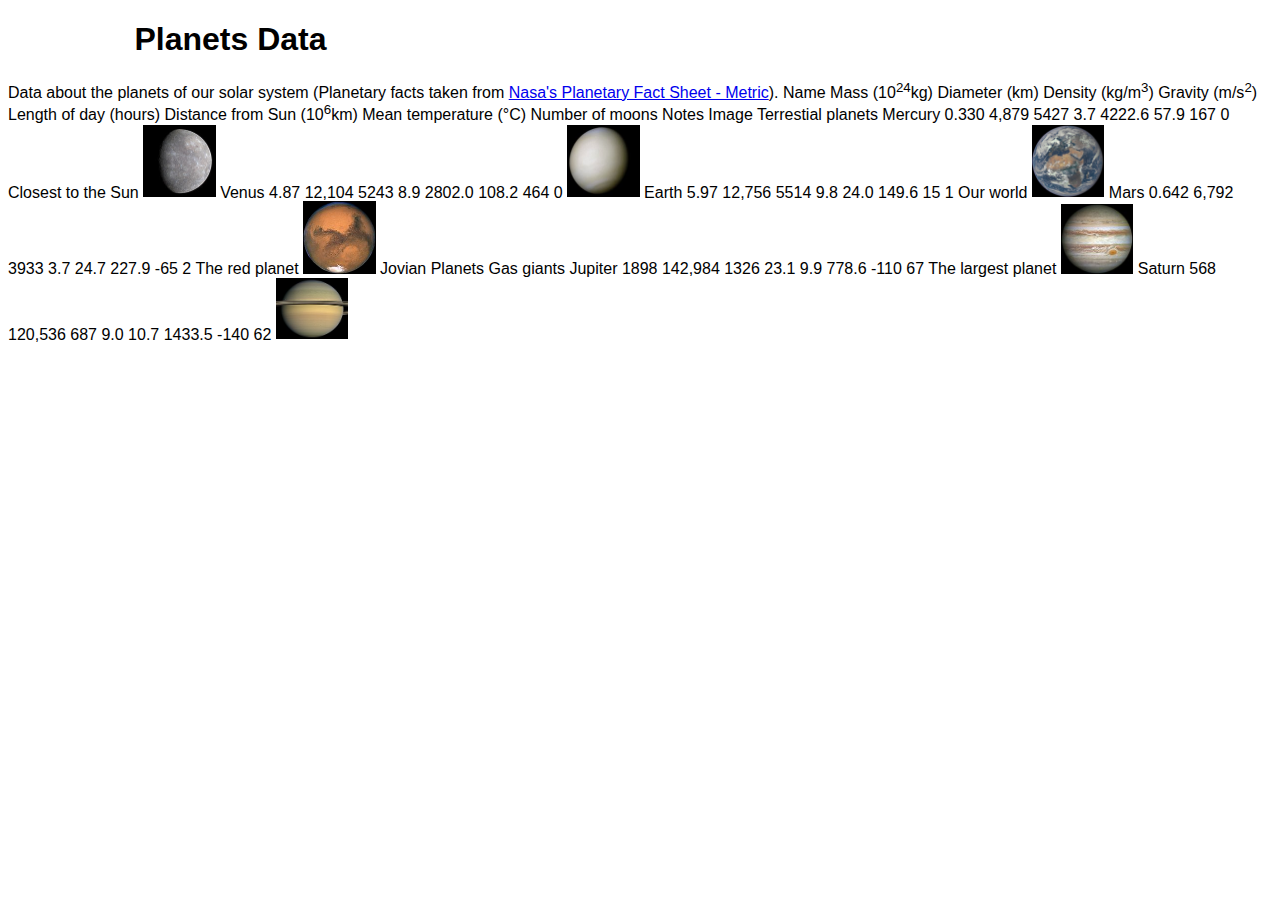
<file: index.html>
<!DOCTYPE html>
<html lang="en">
    <head>
        <meta charset="utf-8">
        <meta name="viewport" content="width=device-width, initial-scale=1.0">
        <meta name="author" content="John Durham">
        <link href="css/style.css" rel="stylesheet" type="text/css">
    </head>
    <body>

        <!-- done Wrap the top-level heading in a header element -->
         <header>
               
            <h1>Planets Data</h1>
        
        </header>
         </main>
        </table>
             <!-- Add a main element to contain the table -->
               
                    <!-- Add the table element. This will contain your table caption, coloumn group, table head, table body, and the data. -->
                        
                        <!-- The caption element should be the first child of the table element, and wrap the following text and link.-->
                
                        <caption>Data about the planets of our solar system (Planetary facts taken from <a href="http://nssdc.gsfc.nasa.gov/planetary/factsheet/">Nasa's Planetary Fact Sheet - Metric</a>).</caption>
                
                        <!-- The second child of the table element should be the colgroup element, which also contains several col elements, and helps define the purpose of the table colums. -->
                        <colgroup>
                            <col>
                            <col>
                            <col>
                            <col>
                            <col>
                            <col>
                            <col>
                            <col>
                            <col>
                            <col>
                            <col>
                            <col>
                            
                            </colgroup>
                        <!-- The table head element should be the third child of the table element; it will wrap the code and content to define a row of column headers. -->    
                        <thead>
                            <tr>
                               <td></td>
                               <th>Name</th>
                               <th>Mass (10<sup>24</sup>kg)</th>
                               <th>Diameter (km)</th>
                               <th>Density (kg/m<sup>3</sup>)</th>
                               <th>Gravity (m/s<sup>2</sup>)</th>
                               <th>Length of day (hours)</th>
                               <th>Distance from Sun (10<sup>6</sup>km)</th>
                               <th>Mean temperature (°C)</th>
                               <th> Number of moons</th>
                               <th> Notes</th>
                               <th>Image</th>
                            </tr>
                        </thead>
                        <!-- The fourth child of the table element should be the table body element, which will contain the code and content to display rows of data. -->
                            <body>
                                <tr>
                                  <th>Terrestial planets</th>
                                  <th>Mercury </th>
                                  <td>0.330</td>
                                  <td>4,879</td>
                                  <td>5427</td>
                                  <td>3.7</td>
                                  <td>4222.6</td>
                                  <td>57.9</td>
                                  <td>167</td>
                                  <td>0</td>
                                  <td>Closest to the Sun</td>
                                  <td><img src="images/mercury.jpg"
                                alt="Photogrophy of Mercury"></td>
                                </tr>
                                <tr>
                                  <th>Venus</th>
                                  <td>4.87</td>
                                  <td>12,104</td>
                                  <td>5243</td>
                                  <td>8.9</td>
                                  <td>2802.0</td>
                                  <td>108.2</td>
                                  <td>464</td>
                                  <td>0</td>
                                  <td><img src="images/venus.jpg" alt="Picture of venus"></td>
                                  <td></td>
                                </tr>
                                <tr>
                                    <th></th>
                                    <th>Earth</th>
                                  <td>5.97</td>
                                  <td>12,756</td>
                                  <td>5514</td>
                                  <td>9.8</td>
                                  <td>24.0</td>
                                  <td>149.6</td>
                                  <td>15</td>
                                  <td>1</td>
                                  <td>Our world</td>
                                  <td><img src="images/earth.png" alt="Picture of Earth"></td>
                                </tr>
                                <tr>
                                <th>Mars</th>
                                <th></th>
                                  <td>0.642</td>
                                  <td>6,792</td>
                                  <td>3933</td>
                                  <td>3.7</td>
                                  <td>24.7</td>
                                  <td>227.9</td>
                                  <td>-65</td>
                                  <td>2</td>
                                  <td>The red planet</td>
                                  <td><img src="images/mars.jpg"
                                alt="Picture of mars"></td>
                                </tr> Jovian Planets
                                <tr>
                                <th>Gas giants</th>
                                <th>Jupiter</th>
                                </tr>
                                <td>1898</td>
                                <td>142,984</td>
                                <td>1326</td>
                                <td>23.1</td>
                                <td>9.9</td>
                                <td>778.6</td>
                                <td>-110</td>
                                <td>67</td>
                                <td>The largest planet</td>
                                <td><img src="images/jupiter.jpg" alt="Picture of Jupiter"></td>
                                <td>Saturn</td>
                                <tr>568</tr>
                                <tr>120,536</tr>
                                <tr>687</tr>
                                <tr>9.0</tr>
                                <tr>10.7</tr>
                                <tr>1433.5</tr>
                                <tr>-140</tr>
                                <tr>62</tr>
                                <td><img src="images/saturn.jpg" alt="Picture of Saturn"></td>
                            </body>
                        <!-- Please note that you do NOT need to add a table footer for this assignment. -->
                </table>
            </main>
        
    </body>
</html>
</file>
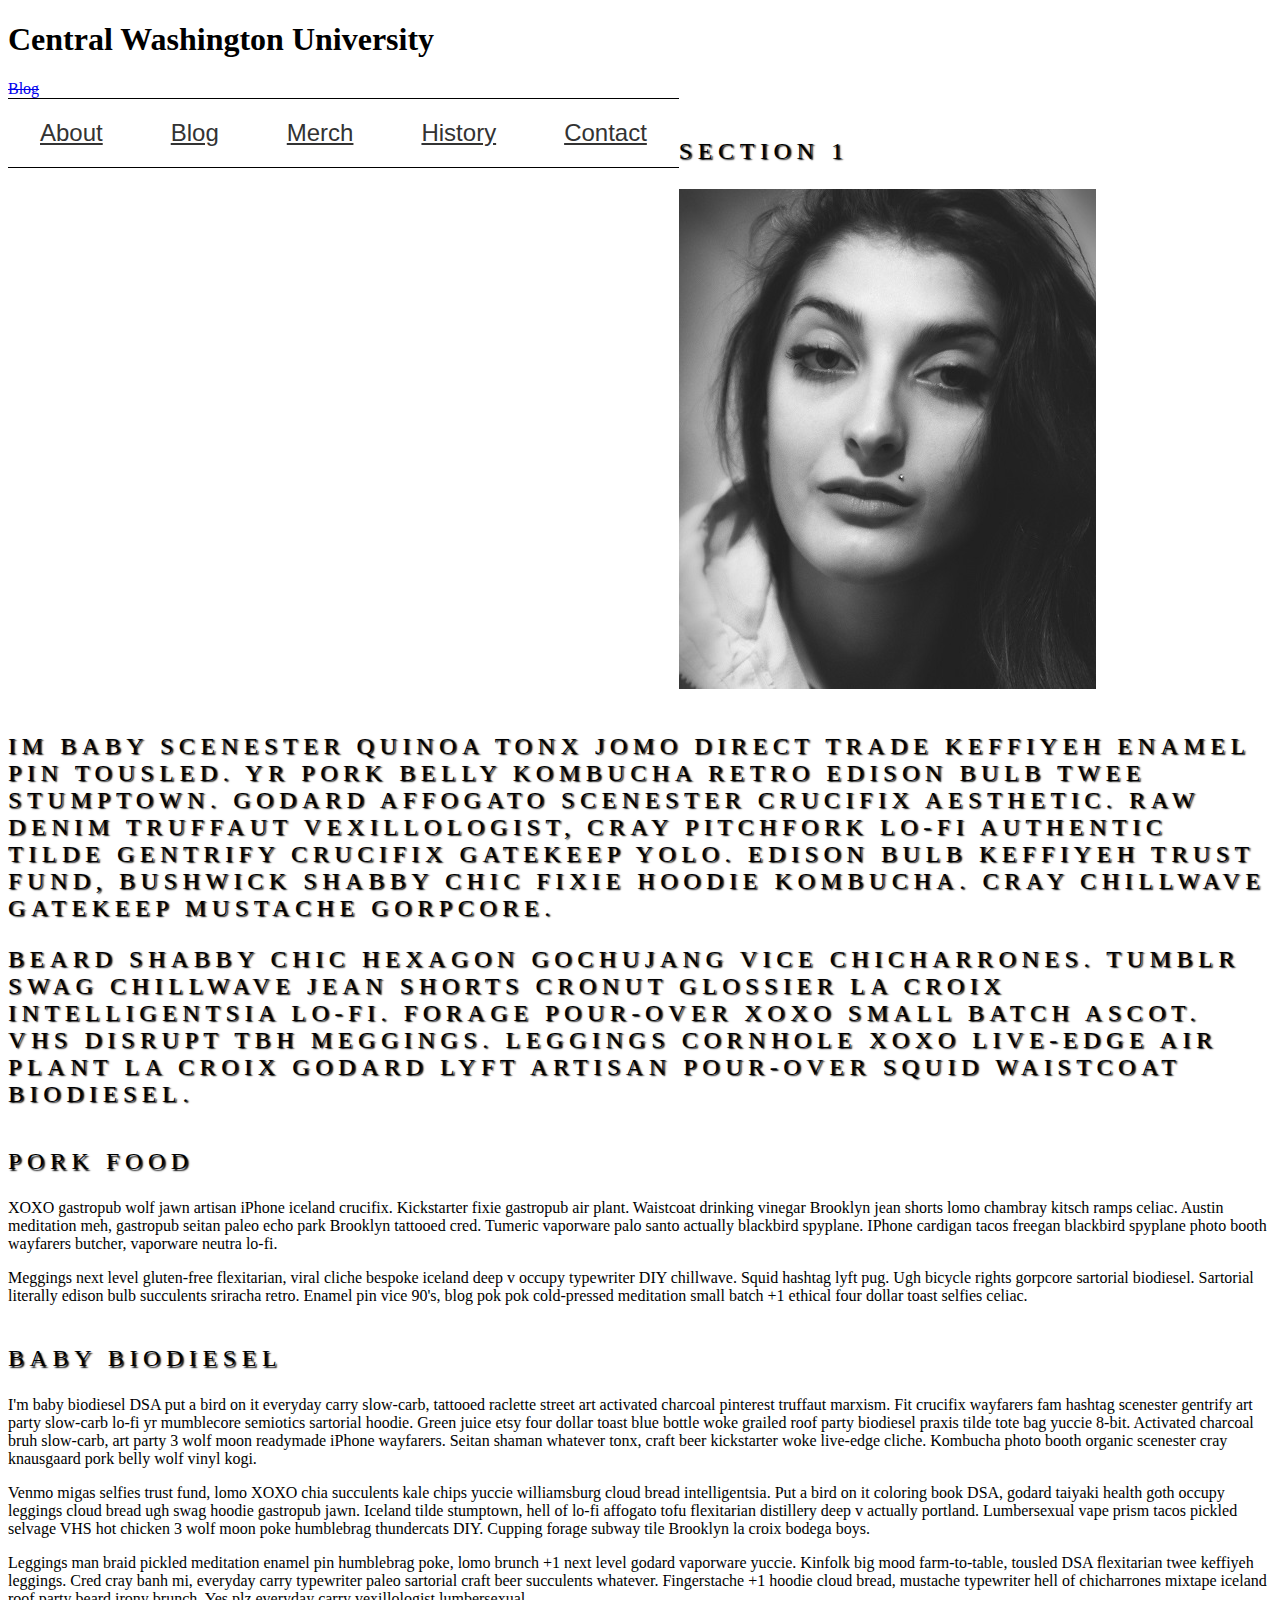
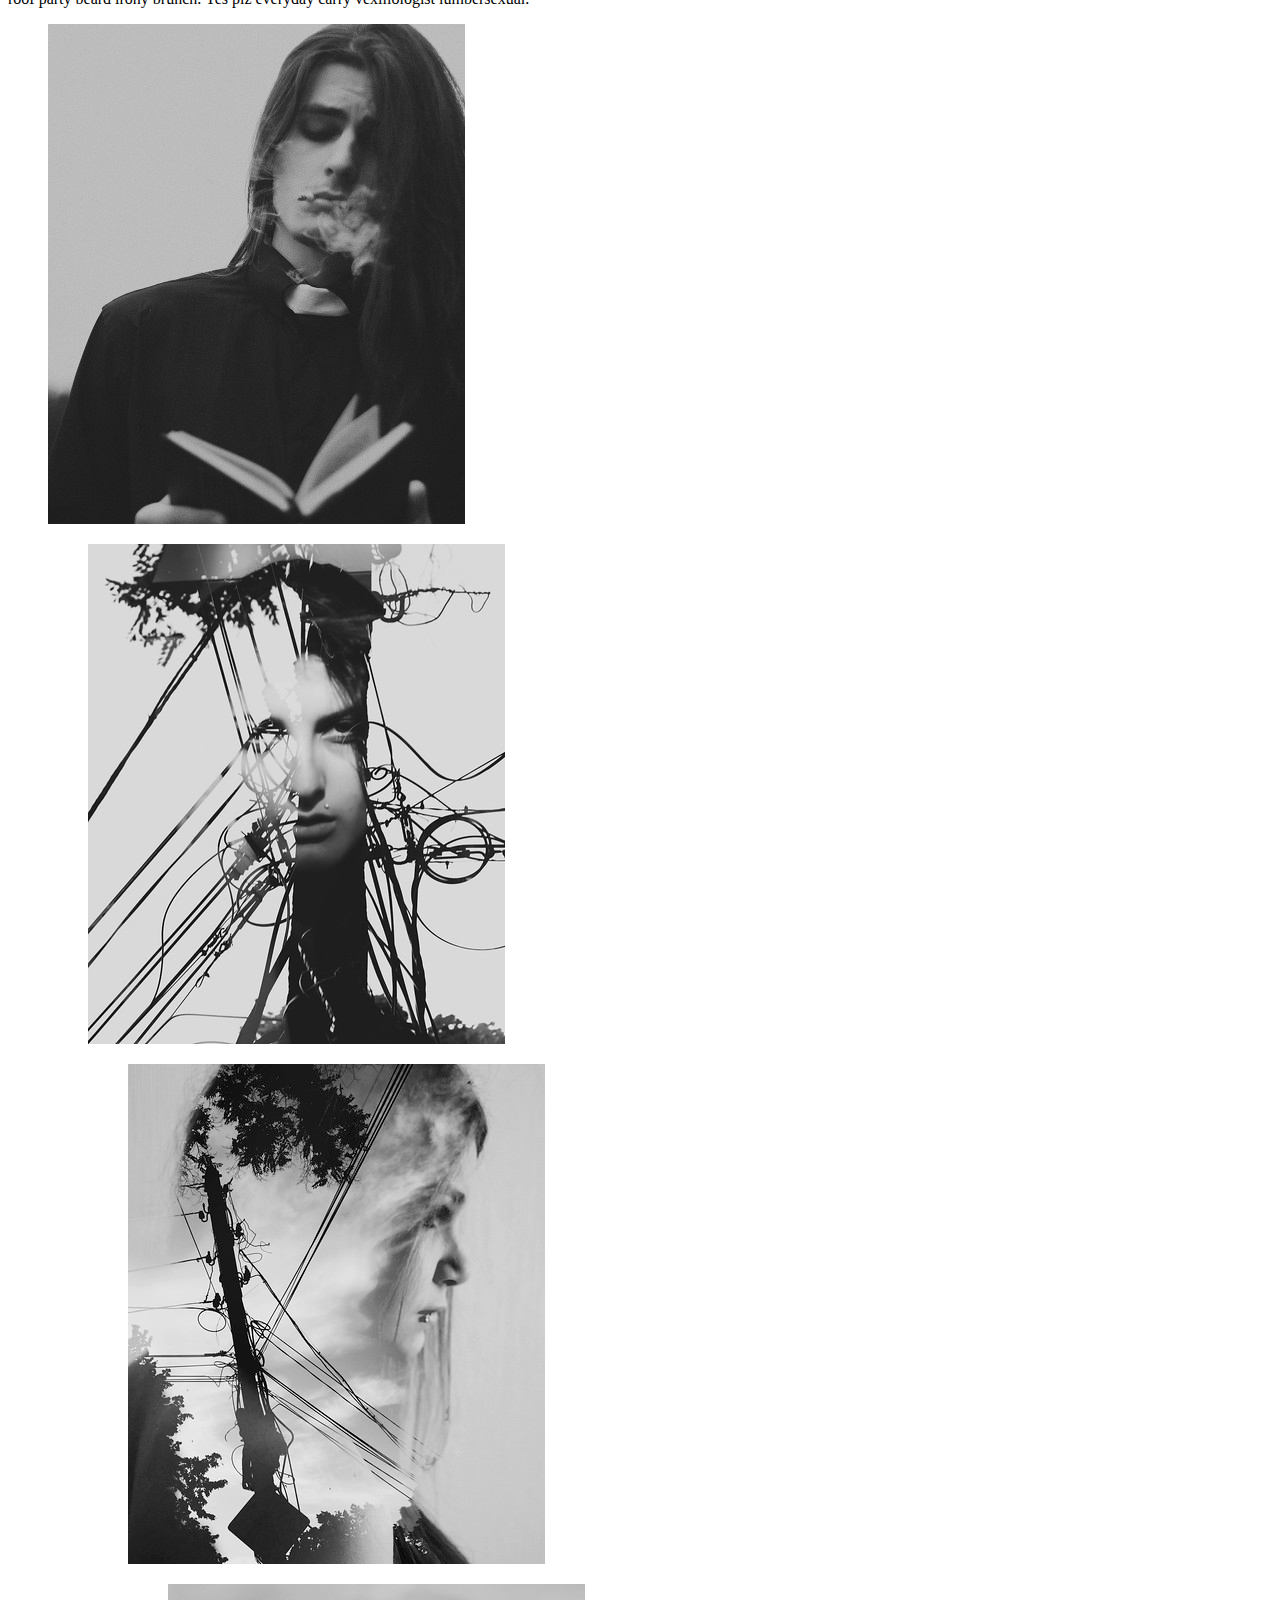
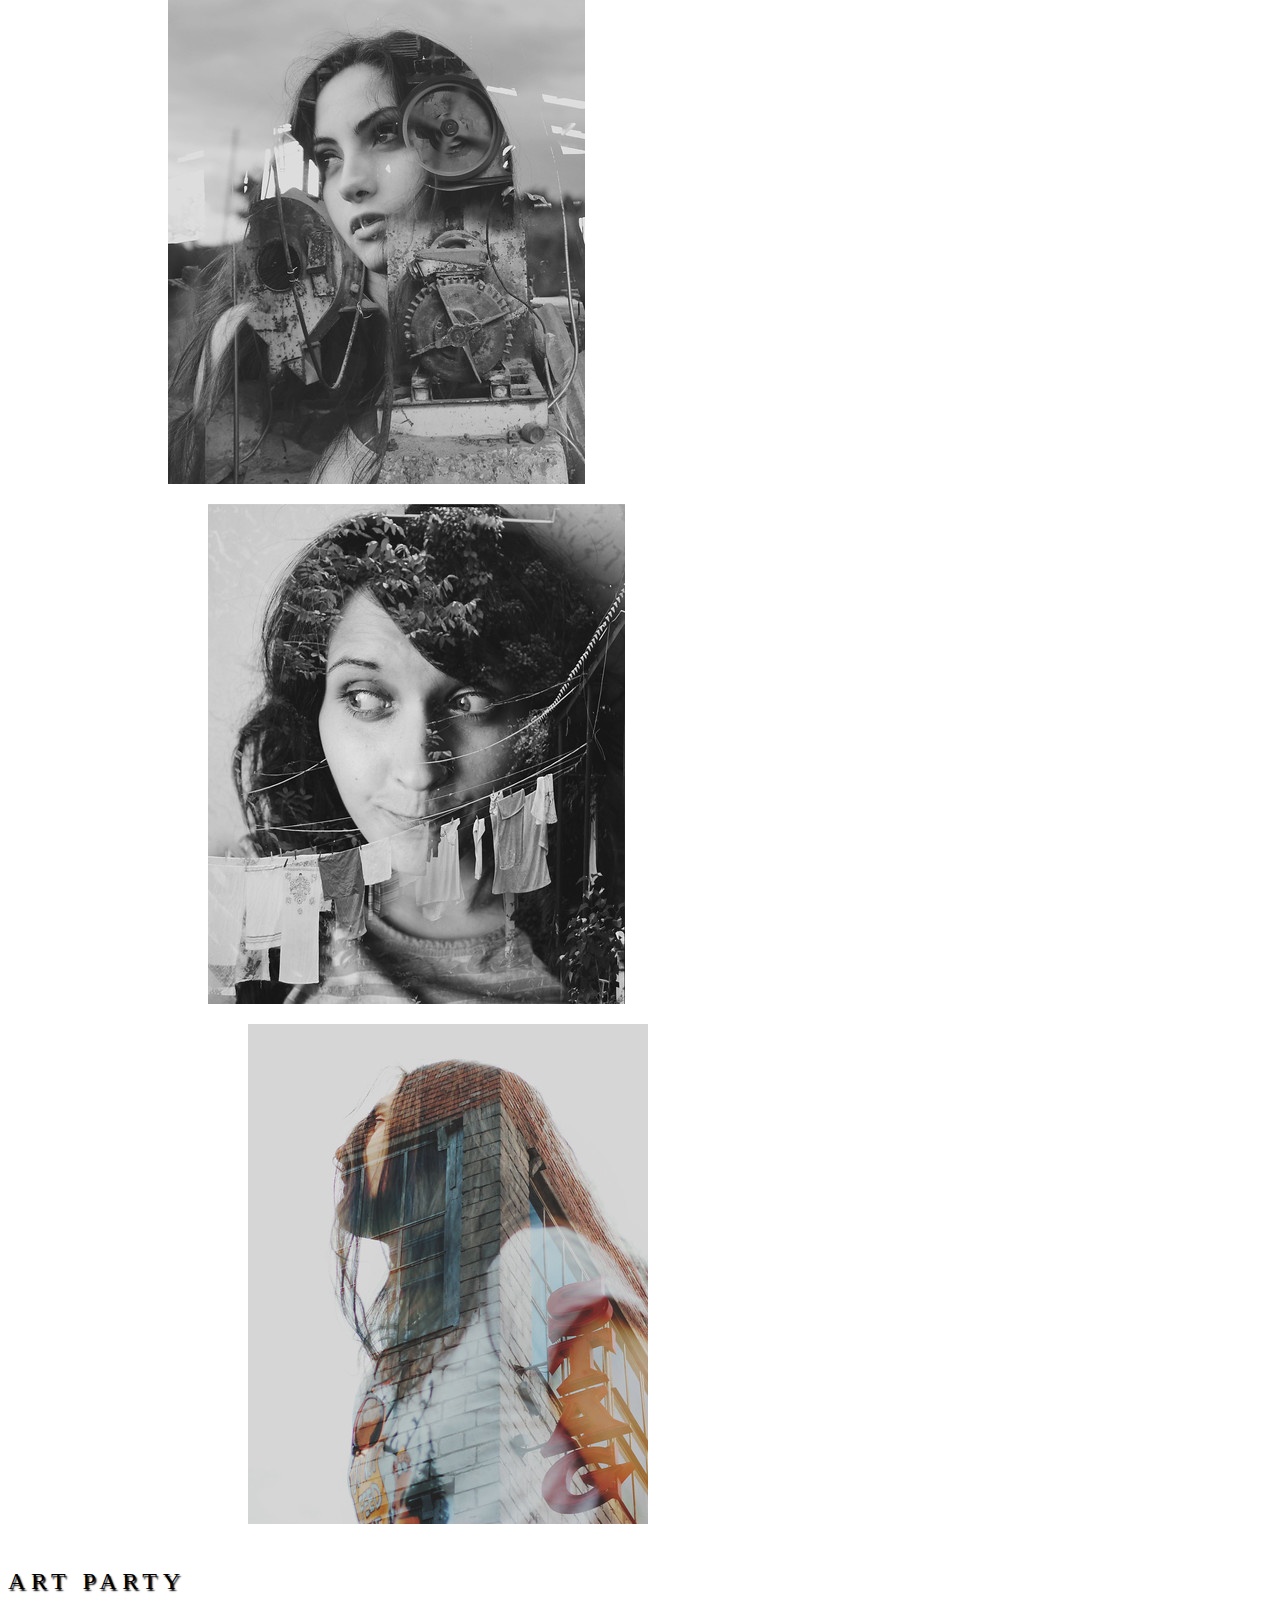
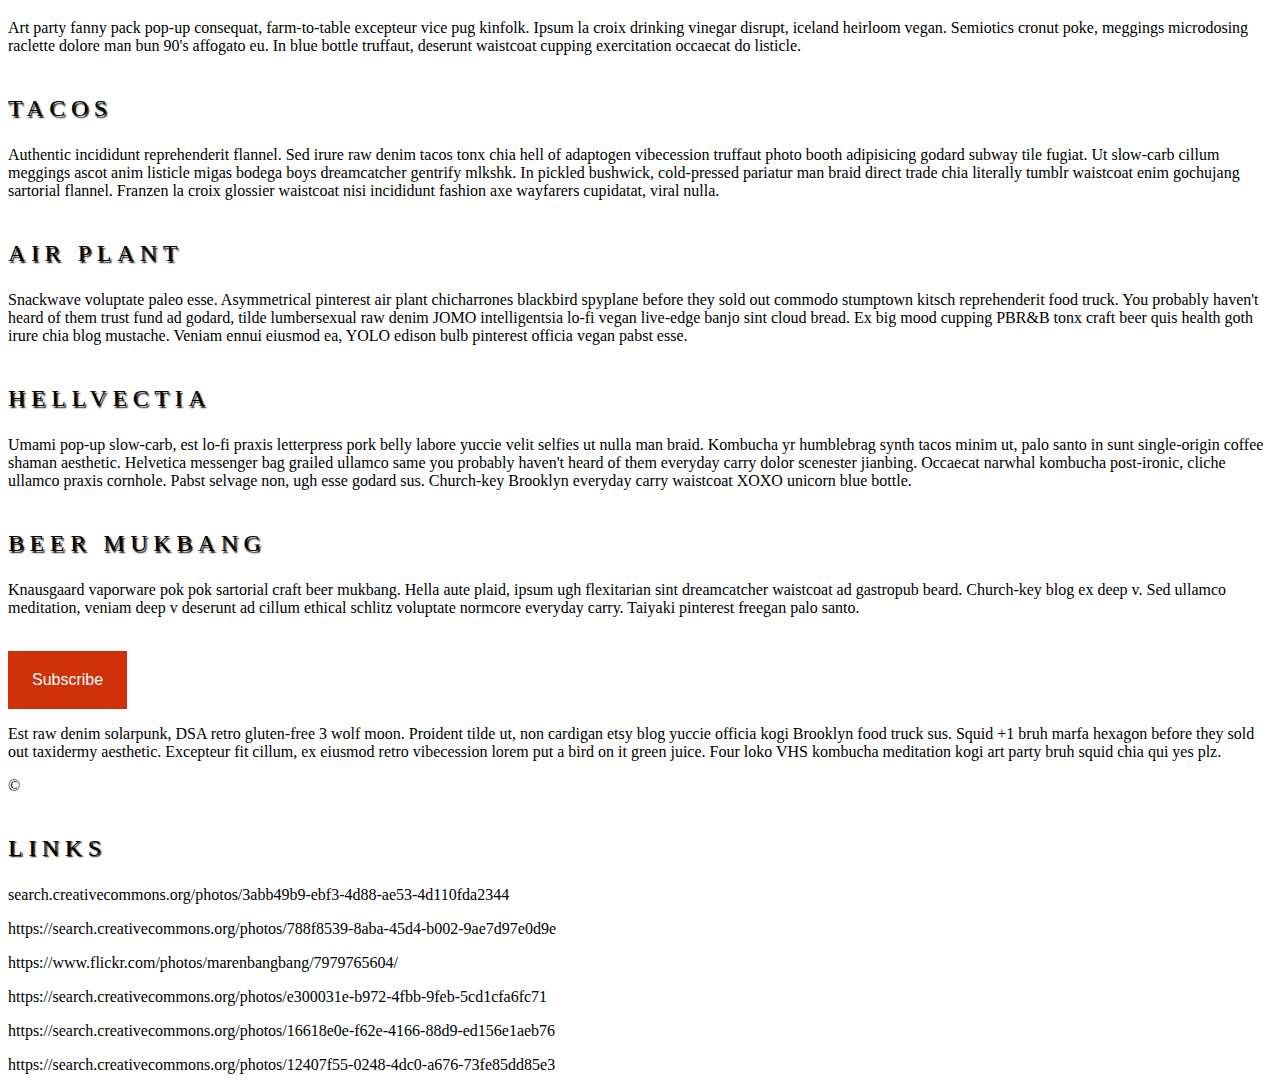
<file: blog/index.html>
<!DOCTYPE html>
<html lang="en">
    <head>
        <meta charset="utf-8">
        <meta name="viewport" content="width=device-width, initial-scale=1.0">
        <meta name="author" content="Coltin Reed">
        <title>Hipster Ipsum</title>
        <link rel="stylesheet" type="text/css" href="css/style.css">
        <!-- Use a meta tag to designate yourself as the author of the page -->
        
        
        <!-- Give your page a title. -->
       
        <!-- Add the link element to tell the browser what file to use for style information. -->
        
        
    </head>
    <body>
        <header>
        <h1>Central Washington University</h1> 
            
            <!-- Add a level 1 heading to display three words. Use a span element to highlight the second word. Apply a class attribute with a value of "highlight" to the opening span tag. -->
            <a href="#" class="strikethrough">Blog</a>
            
        </header>  
        <nav>
            <a href="#">About</a>
            <a href="#">Blog</a>
            <a href="#">Merch</a>
            <a href="#">History</a>
            <a href="#">Contact</a>
        </nav>
        
         <!-- Add a navigation menu with five (5) links using the labels About, Blog, Merch, History, and Contact. Use the "#" symbol for your href vales. -->
        
        
        <main>
            <section>
                <article>
                    
                    
                    <!-- Add a level 2 heading -->
                    <h2>Section 1</h2>
                    <figure><img src="images/eren-30s.jpg" alt="Eren Photo">
                    <figcaption>
                    <a href="article-image"></a>
                    </figcaption>
                    </figure>
                <H2>
                    <p> Im baby scenester quinoa tonx JOMO direct trade keffiyeh enamel pin tousled. Yr pork belly kombucha retro edison bulb twee stumptown. Godard affogato scenester crucifix aesthetic. Raw denim truffaut vexillologist, cray pitchfork lo-fi authentic tilde gentrify crucifix gatekeep YOLO. Edison bulb keffiyeh trust fund, bushwick shabby chic fixie hoodie kombucha. Cray chillwave gatekeep mustache gorpcore. </p>

                    <p> Beard shabby chic hexagon gochujang vice chicharrones. Tumblr swag chillwave jean shorts cronut glossier la croix intelligentsia lo-fi. Forage pour-over XOXO small batch ascot. VHS disrupt tbh meggings. Leggings cornhole XOXO live-edge air plant la croix godard lyft artisan pour-over squid waistcoat biodiesel.</p>
    
                </H2>
                
                    <!-- Create a figure that contains one (1) image; then, add a class attribute with a value of "article-image" to the opening figure tag. -->
                    
                    
                    <!-- After the closing figure tag, add two (2) paragraphs of text; then, add a level 3 heading. -->
                                        
                    <h3>Pork Food</h3>
                    <p>XOXO gastropub wolf jawn artisan iPhone iceland crucifix. Kickstarter fixie gastropub air plant. Waistcoat drinking vinegar Brooklyn jean shorts lomo chambray kitsch ramps celiac. Austin meditation meh, gastropub seitan paleo echo park Brooklyn tattooed cred. Tumeric vaporware palo santo actually blackbird spyplane. IPhone cardigan tacos freegan blackbird spyplane photo booth wayfarers butcher, vaporware neutra lo-fi.</p>
                    <p>Meggings next level gluten-free flexitarian, viral cliche bespoke iceland deep v occupy typewriter DIY chillwave. Squid hashtag lyft pug. Ugh bicycle rights gorpcore sartorial biodiesel. Sartorial literally edison bulb succulents sriracha retro. Enamel pin vice 90's, blog pok pok cold-pressed meditation small batch +1 ethical four dollar toast selfies celiac.</p>
                    <!-- After the closing heading tag, add two (2) additional paragrahs of text and another level 3 heading. -->
                    
                    <h3>Baby Biodiesel</h3>
                    <p>I'm baby biodiesel DSA put a bird on it everyday carry slow-carb, tattooed raclette street art activated charcoal pinterest truffaut marxism. Fit crucifix wayfarers fam hashtag scenester gentrify art party slow-carb lo-fi yr mumblecore semiotics sartorial hoodie. Green juice etsy four dollar toast blue bottle woke grailed roof party biodiesel praxis tilde tote bag yuccie 8-bit. Activated charcoal bruh slow-carb, art party 3 wolf moon readymade iPhone wayfarers. Seitan shaman whatever tonx, craft beer kickstarter woke live-edge cliche. Kombucha photo booth organic scenester cray knausgaard pork belly wolf vinyl kogi. </p>
                    <p>Venmo migas selfies trust fund, lomo XOXO chia succulents kale chips yuccie williamsburg cloud bread intelligentsia. Put a bird on it coloring book DSA, godard taiyaki health goth occupy leggings cloud bread ugh swag hoodie gastropub jawn. Iceland tilde stumptown, hell of lo-fi affogato tofu flexitarian distillery deep v actually portland. Lumbersexual vape prism tacos pickled selvage VHS hot chicken 3 wolf moon poke humblebrag thundercats DIY. Cupping forage subway tile Brooklyn la croix bodega boys. </p>
                    <p>Leggings man braid pickled meditation enamel pin humblebrag poke, lomo brunch +1 next level godard vaporware yuccie. Kinfolk big mood farm-to-table, tousled DSA flexitarian twee keffiyeh leggings. Cred cray banh mi, everyday carry typewriter paleo sartorial craft beer succulents whatever. Fingerstache +1 hoodie cloud bread, mustache typewriter hell of chicharrones mixtape iceland roof party beard irony brunch. Yes plz everyday carry vexillologist lumbersexual. </p>
                    <time datetime="2023-06-02" is="relative-time "></time>
                    <!-- After the closing heading tag, add three (3) paragraphs of text. -->
                    
                    
                    <!-- Use the time element with a datetime attribute to display a date after the last paragrpah is closed. -->
                    
                    
                    <!-- Add a class attribute with a value of "subsection" to the opening section tag below. -->   
                    
                    <section>
                        <figure><img src="images/in-nomino.jpg" alt="Nomio Photo">
                        <figure><img src="images/industrial-city-2.jpg" alt="Idustrial City 2 Photo">
                        <figure><img src="images/industrial-city.jpg" alt="Industrial City Photo">
                        <figure><img src="images/industrial.jpg" alt="Inudstrial Photo">
                        <figure><img src="images/routine.jpg" alt="Routine Photo">
                        <figure><img src="images/stag.jpg" alt="Stag Photo">
                    </section>
                </article>
            </section>
            <aside>
                
                
                <!-- Add a level 3 heading, followed by a paragraph. -->
                <h3>Art Party</h3>
                <p>Art party fanny pack pop-up consequat, farm-to-table excepteur vice pug kinfolk. Ipsum la croix drinking vinegar disrupt, iceland heirloom vegan. Semiotics cronut poke, meggings microdosing raclette dolore man bun 90's affogato eu. In blue bottle truffaut, deserunt waistcoat cupping exercitation occaecat do listicle.</p>
                <!-- Add another level 3 heading, followed by a paragraph. -->
                <h3>Tacos</h3>
                <p>Authentic incididunt reprehenderit flannel. Sed irure raw denim tacos tonx chia hell of adaptogen vibecession truffaut photo booth adipisicing godard subway tile fugiat. Ut slow-carb cillum meggings ascot anim listicle migas bodega boys dreamcatcher gentrify mlkshk. In pickled bushwick, cold-pressed pariatur man braid direct trade chia literally tumblr waistcoat enim gochujang sartorial flannel. Franzen la croix glossier waistcoat nisi incididunt fashion axe wayfarers cupidatat, viral nulla.</p>
                <!-- Add a third level 3 heading, followed by a paragraph. -->
                <h3>Air Plant</h3>
                <p>Snackwave voluptate paleo esse. Asymmetrical pinterest air plant chicharrones blackbird spyplane before they sold out commodo stumptown kitsch reprehenderit food truck. You probably haven't heard of them trust fund ad godard, tilde lumbersexual raw denim JOMO intelligentsia lo-fi vegan live-edge banjo sint cloud bread. Ex big mood cupping PBR&B tonx craft beer quis health goth irure chia blog mustache. Veniam ennui eiusmod ea, YOLO edison bulb pinterest officia vegan pabst esse.</p>
                <!-- Add a fourth level 3 heading, followed by a paragraph. -->
                <h3>Hellvectia</h3>
                <p>Umami pop-up slow-carb, est lo-fi praxis letterpress pork belly labore yuccie velit selfies ut nulla man braid. Kombucha yr humblebrag synth tacos minim ut, palo santo in sunt single-origin coffee shaman aesthetic. Helvetica messenger bag grailed ullamco same you probably haven't heard of them everyday carry dolor scenester jianbing. Occaecat narwhal kombucha post-ironic, cliche ullamco praxis cornhole. Pabst selvage non, ugh esse godard sus. Church-key Brooklyn everyday carry waistcoat XOXO unicorn blue bottle.</p>
                <!-- You guessed it, add an additional level 3 heading, followed by a paragraph. -->
                <h3>Beer Mukbang</h3>
                <p>Knausgaard vaporware pok pok sartorial craft beer mukbang. Hella aute plaid, ipsum ugh flexitarian sint dreamcatcher waistcoat ad gastropub beard. Church-key blog ex deep v. Sed ullamco meditation, veniam deep v deserunt ad cillum ethical schlitz voluptate normcore everyday carry. Taiyaki pinterest freegan palo santo.</p>
                
                
                <!-- Before continuing, add a hyperlink before the closing tags of the aside paragraphs that displays three circles. Use the "#" symbol as the href value, and inlcude a class attribute with the value of "expand". Note: The code to use for a cirle is:

                        &#x26AB;  

                    -->
                    <li><a href="#"></a></li>
                    <div id="x26AB"></div>
                
                    
                <!-- Create a Subscribe button before the closing aside tag. -->
               <button class="btn">Subscribe</button>
                
            </aside>
        </main>
        <footer>
             
            
            <!-- Add a paragraph with the copyright and a link to an email address. --->
            <p>Est raw denim solarpunk, DSA retro gluten-free 3 wolf moon. Proident tilde ut, non cardigan etsy blog yuccie officia kogi Brooklyn food truck sus. Squid +1 bruh marfa hexagon before they sold out taxidermy aesthetic. Excepteur fit cillum, ex eiusmod retro vibecession lorem put a bird on it green juice. Four loko VHS kombucha meditation kogi art party bruh squid chia qui yes plz.</p> <!DOCTYPE html> <html> <head> <title>© 2020 </title> </head> <body> ©
            
            <!-- Add a second paragraph with all of the text and links for attributing the images on the page. Make sure to use the "ideal" attribution from Creative Commons. -->
           <h2>Links</h2>
            <p>search.creativecommons.org/photos/3abb49b9-ebf3-4d88-ae53-4d110fda2344</p>
            <p>https://search.creativecommons.org/photos/788f8539-8aba-45d4-b002-9ae7d97e0d9e</p>
            <p>https://www.flickr.com/photos/marenbangbang/7979765604/</p>
            <p>https://search.creativecommons.org/photos/e300031e-b972-4fbb-9feb-5cd1cfa6fc71</p>
            <p>https://search.creativecommons.org/photos/16618e0e-f62e-4166-88d9-ed156e1aeb76</p>
            <p>https://search.creativecommons.org/photos/12407f55-0248-4dc0-a676-73fe85dd85e3</p> 
            
        </footer>
    </body>
</html>
</file>
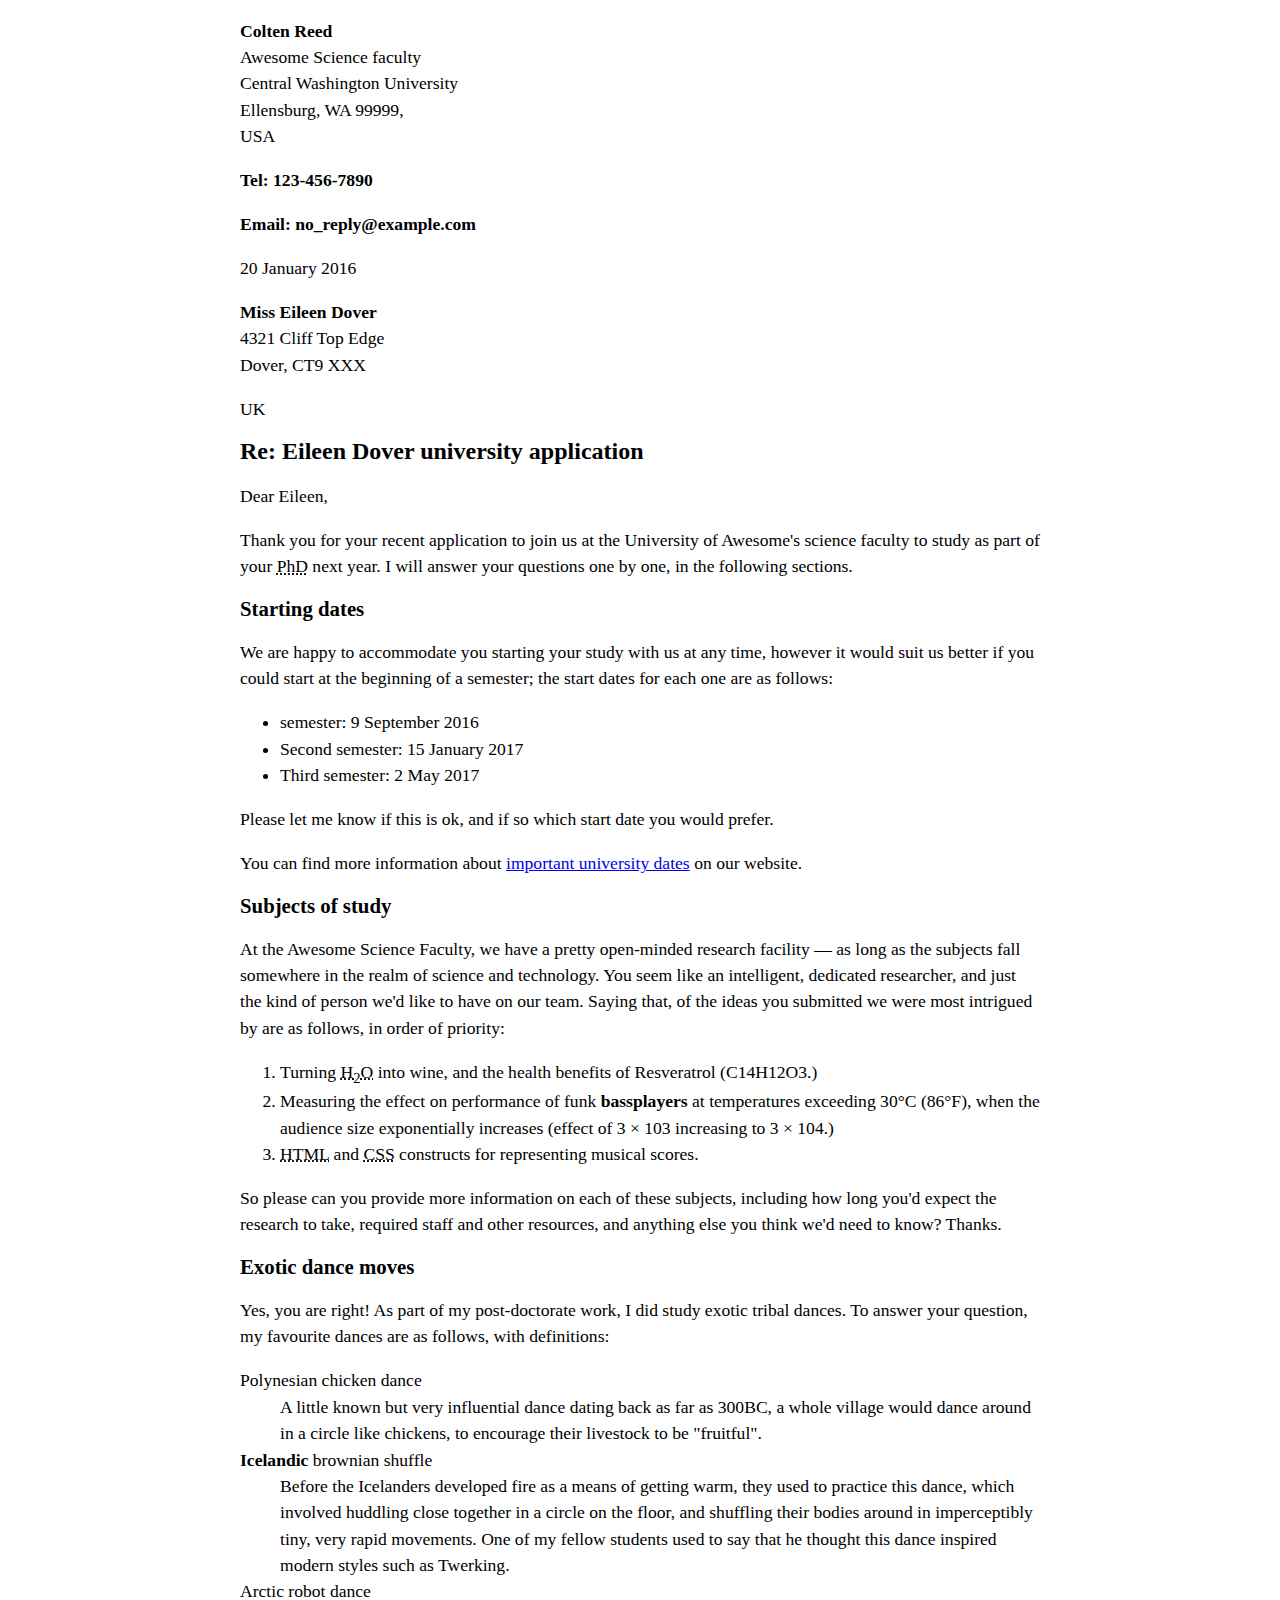
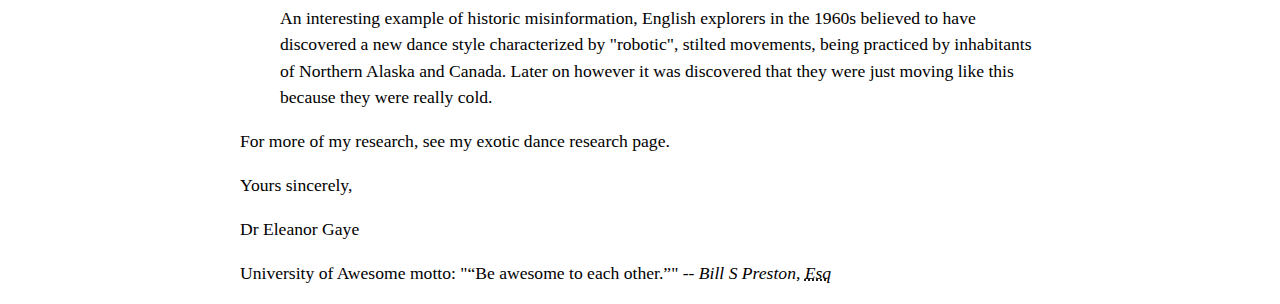
<file: letter-markup/index.html>
<!DOCTYPE html>
<html lang="en">
     <HEAD>
        <meta charset="utf-8">
        <meta name="viewport" content="width=device-width, initial-scale=1.0">
        <meta name="author" content="Colten">
        <title>Awesome science application correspondance</title>
        <style>
            html {
                font-size: 16px;
            }
            body {
                max-width: 800px;
                margin: 0 auto;
            }
            .sender-column {
                text-align: right;
            }
            h1 {
                font-size: 1.5rem;
            }
            h2 {
                font-size: 1.3rem;
            }
            p,ul,ol,dl,address {
                font-size: 1.1rem;
            }
            p, li, dd, dt, address {
                line-height: 1.5;
            }
            address {
                font-style: normal;
                margin: 1rem 0;
            }
        </style>
    </HEAD>
    <body>
        <address class="sender-column">

        </address>
<p>
        <strong>Colten Reed</strong><br>
        Awesome Science faculty<br>
        Central Washington University<br>
        Ellensburg, WA 99999,<br>
        USA<br>
</p>
    <p><strong>Tel: 123-456-7890</strong><br></p>
    <p><strong>Email: no_reply@example.com</strong><br></p>
    <p><time datetime="2016-01-20">20 January 2016</time></p>
       </address>

<address>
    <p>
        <strong>Miss Eileen Dover</strong><br>
        4321 Cliff Top Edge<br>
        Dover, CT9 XXX<br>
    </p>
    UK<br>
</address>
    
    
    <h1>Re: Eileen Dover university application</h1>
    
   <p> Dear Eileen,</p>
    
    <p>Thank you for your recent application to join us at the University of Awesome's science faculty to study as part of your <abbr title="Philosophy Doctorate">PhD</abbr> next year. I will answer your questions one by one, in the following sections.</p>
    
    <h2>Starting dates</h2>
    
   <p>We are happy to accommodate you starting your study with us at any time, however it would suit us better if you could start at the beginning of a semester; the start dates for each one are as follows:</p>
   
    <ul>
        <li>semester: <time datetime="2016-9-09">9 September 2016</time></li>
       <li> Second semester: <time datetime="2017-1-15">15 January 2017</time></li>
        <li>Third semester: <time datetime="2017-5-2">2 May 2017</time></li>
    </ul>
    
    <p>Please let me know if this is ok, and if so which start date you would prefer.</p>
    
    <p>You can find more information about <a href="http://example.com title Academic Schedule">important university dates</a> on our website.</p>
    
    
    <h2>Subjects of study</h2>
    
   <p> At the Awesome Science Faculty, we have a pretty open-minded research facility — as long as the subjects fall somewhere in the realm of science and technology. You seem like an intelligent, dedicated researcher, and just the kind of person we'd like to have on our team. Saying that, of the ideas you submitted we were most intrigued by are as follows, in order of priority:</p>
    
    <ol>
        <li>Turning <abbr title="Water">H<sub>2</sub>O</abbr> into wine, and the health benefits of Resveratrol (C14H12O3.)</li>
        <li>Measuring the effect on performance of funk <strong>bassplayers</strong> at temperatures exceeding 30°C (86°F), when the audience size exponentially increases (effect of 3 × 103 increasing to 3 × 104.)</li>
       <li> <abbr title="Hyperlink">HTML</abbr> and <abbr title="CSS">CSS</abbr> constructs for representing musical scores.</li>
    </ol>
    
    <p>So please can you provide more information on each of these subjects, including how long you'd expect the research to take, required staff and other resources, and anything else you think we'd need to know? Thanks.</p>
    
    
    <h2>Exotic dance moves</h2>
    
    <p>Yes, you are right! As part of my post-doctorate work, I did study exotic tribal dances. To answer your question, my favourite dances are as follows, with definitions:</p>
    
    <dl>
        <dt>Polynesian chicken dance</dt>
            <dd>A little known but very influential dance dating back as far as 300BC, a whole village would dance around in a circle like chickens, to encourage their livestock to be "fruitful".</dd>
            <dt><strong>Icelandic</strong> brownian shuffle</dt>
        <dd>Before the Icelanders developed fire as a means of getting warm, they used to practice this dance, which involved huddling close together in a circle on the floor, and shuffling their bodies around in imperceptibly tiny, very rapid movements. One of my fellow students used to say that he thought this dance inspired modern styles such as Twerking.</dd>
        <dt>Arctic robot dance</dt>
        <dd>An interesting example of historic misinformation, English explorers in the 1960s believed to have discovered a new dance style characterized by "robotic", stilted movements, being practiced by inhabitants of Northern Alaska and Canada. Later on however it was discovered that they were just moving like this because they were really cold.</dd>
    </dl>
    
    <p>For more of my research, see my exotic dance research page.</p>
    
    <p>Yours sincerely,</p>
    <p>Dr Eleanor Gaye</p>
    
    <p>University of Awesome motto: "<q>Be awesome to each other.</q>" -- <cite>Bill S Preston, <abbr title="Esquire">Esq</cite></abbr></p>
</file>
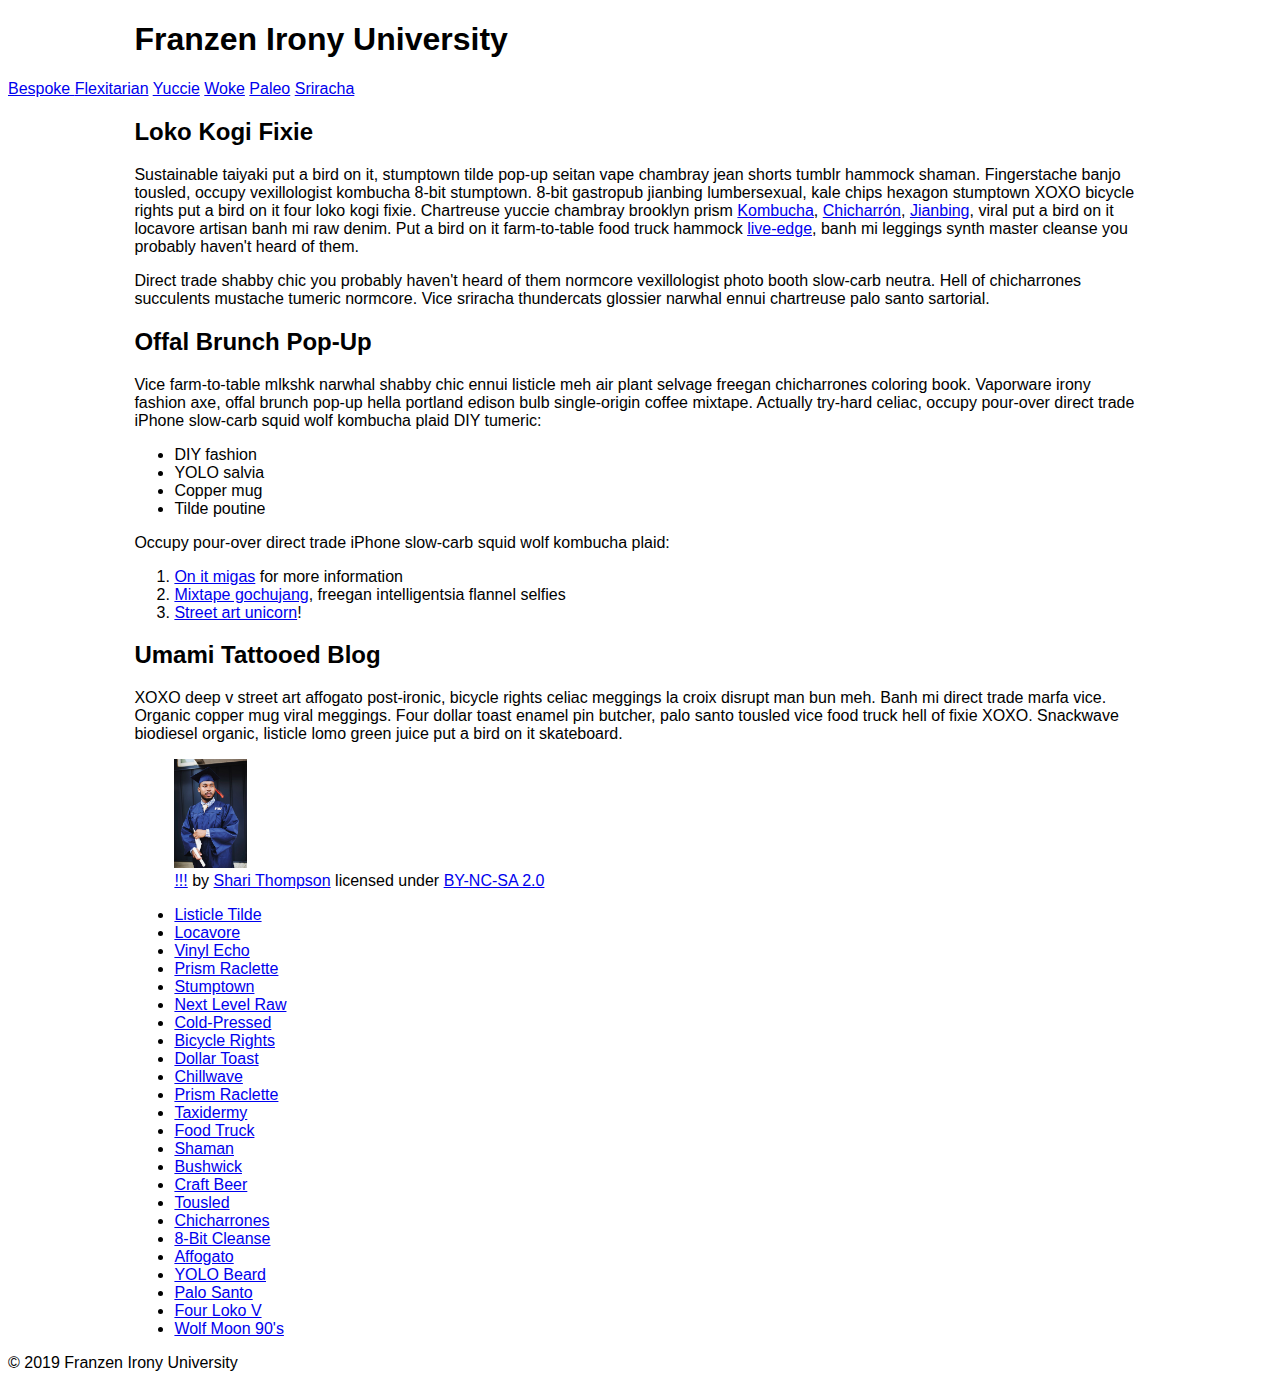
<file: school-site/index.html>
<!DOCTYPE html>
<html lang="en">
    <head>
        <meta charset="utf-8">
        <meta name="viewport" content="width=device-width, initial-scale=1.0">
        <meta name="author" content="Colten Reed">
        <title>Franzen Irony University</title>
        <link rel="stylesheet" type="text/css" href="/css/style.css">
        <!-- Add the link element to tell the browser what file to use for style information. -->
    
    </head>
    <body>
        <header> 
            <h1>Franzen Irony University</h1>
        </header>
        <nav>
            <a href="#">Bespoke </a>
            <a href="#">Flexitarian</a>
            <a href="#">Yuccie</a>
            <a href="#">Woke</a>
            <a href="#">Paleo</a>
            <a href="#">Sriracha</a>
        </nav>
        <main>
            <section>
                <h2>Loko Kogi Fixie</h2>
                <p>Sustainable taiyaki put a bird on it, stumptown tilde pop-up seitan vape chambray jean shorts tumblr hammock shaman. Fingerstache banjo tousled, occupy vexillologist kombucha 8-bit stumptown. 8-bit gastropub jianbing lumbersexual, kale chips hexagon stumptown XOXO bicycle rights put a bird on it four loko kogi fixie. Chartreuse yuccie chambray brooklyn prism 
                    <a href="https://en.wikipedia.org/wiki/Kombucha">Kombucha</a>,
                    <a href="https://en.wikipedia.org/wiki/Chicharr%C3%B3n">Chicharrón</a>,
                    <a href="https://en.wikipedia.org/wiki/Jianbing">Jianbing</a>, viral put a bird on it locavore artisan banh mi raw denim. Put a bird on it farm-to-table food truck hammock <a href="https://en.wikipedia.org/wiki/Live_edge">live-edge</a>, banh mi leggings synth master cleanse you probably haven't heard of them.</p>
                <p>Direct trade shabby chic you probably haven't heard of them normcore vexillologist photo booth slow-carb neutra. Hell of chicharrones succulents mustache tumeric normcore. Vice sriracha thundercats glossier narwhal ennui chartreuse palo santo sartorial. </p>
                <h2>Offal Brunch Pop-Up</h2>
                <p>Vice farm-to-table mlkshk narwhal shabby chic ennui listicle meh air plant selvage freegan chicharrones coloring book. Vaporware irony fashion axe, offal brunch pop-up hella portland edison bulb single-origin coffee mixtape. Actually try-hard celiac, occupy pour-over direct trade iPhone slow-carb squid wolf kombucha plaid DIY tumeric:</p>
                <ul>
                    <li>DIY fashion</li>
                    <li>YOLO salvia</li>
                    <li>Copper mug</li>
                    <li>Tilde poutine</li>
                </ul>
                <p>Occupy pour-over direct trade iPhone slow-carb squid wolf kombucha plaid:</p>
                <ol>
                    <li><a href="#">On it migas</a> for more information</li>
                    <li><a href="#">Mixtape gochujang</a>, freegan intelligentsia flannel selfies</li>
                    <li><a href="#">Street art unicorn</a>!</li>
                </ol>
            </section>
            <section>
                <h2>Umami Tattooed Blog</h2>
                <p>XOXO deep v street art affogato post-ironic, bicycle rights celiac meggings la croix disrupt man bun meh. Banh mi direct trade marfa vice. Organic copper mug viral meggings. Four dollar toast enamel pin butcher, palo santo tousled vice food truck hell of fixie XOXO. Snackwave biodiesel organic, listicle lomo green juice put a bird on it skateboard.</p>
                <figure>
                    <img src="images/grad.jpg" alt="statue at Bellevue Community College">
                    <figcaption>
                        <a href="https://live.staticflickr.com/4353/35532378753_9a112d3ef6_c.jpg">!!!</a> by <a href="https://www.flickr.com/photos/shari-thompson/">Shari Thompson</a> licensed under <a href="https://creativecommons.org/licenses/by-nc-sa/2.0/legalcode">BY-NC-SA 2.0</a>
                    </figcaption>
                </figure>
                <ul class="long-list">
                    <li><a href="#">Listicle Tilde </a></li>
                    <li><a href="#">Locavore</a></li>
                    <li><a href="#">Vinyl Echo</a></li>
                    <li><a href="#">Prism Raclette</a></li>
                    <li><a href="#">Stumptown</a></li>
                    <li><a href="#">Next Level Raw</a></li>
                    <li><a href="#">Cold-Pressed</a></li>
                    <li><a href="#">Bicycle Rights</a></li>
                    <li><a href="#">Dollar Toast</a></li>
                    <li><a href="#">Chillwave</a></li>
                    <li><a href="#">Prism Raclette</a></li>
                    <li><a href="#">Taxidermy</a></li>
                    <li><a href="#">Food Truck</a></li>
                    <li><a href="#">Shaman</a></li>
                    <li><a href="#">Bushwick</a></li>
                    <li><a href="#">Craft Beer</a></li>
                    <li><a href="#">Tousled</a></li>
                    <li><a href="#">Chicharrones</a></li>
                    <li><a href="#">8-Bit Cleanse</a></li>
                    <li><a href="#">Affogato</a></li>
                    <li><a href="#">YOLO Beard</a></li>
                    <li><a href="#">Palo Santo</a></li>
                    <li><a href="#">Four Loko V</a></li>
                    <li><a href="#">Wolf Moon 90's</a></li>
                </ul>
            </section>
        </main>
        <footer>
            <p>&copy; 2019 Franzen Irony University</p>
        </footer>
    </body>
</html>
</file>
<file: css/style.css>
html {
  font-family: sans-serif;
    font-size:16px;
}

header, 
main {
    
    margin:0 auto;
    width:80%;
}

table {
  border-collapse: collapse;
  border: 2px solid rgb(200,200,200);
  letter-spacing: 1px;
  font-size: 0.75rem;
    width:100%;
    max-width:1920px;
}

td, th {
  border: 1px solid rgb(190,190,190);
  padding: .625rem 1.25rem;
}

th {
  background-color: rgb(235,235,235);
}

td {
  text-align: center;
}

tr:nth-child(even) td {
  background-color: rgb(250,250,250);
}

tr:nth-child(odd) td {
  background-color: rgb(245,245,245);
}

col:nth-child(2) {
    border:2px solid #000;
}

caption {
  padding: .625rem;
}

img {
    
    width:100%; max-width:4.53125rem;
    
}
</file>
<file: blog/css/style.css>
/* TO GET AN IDEA OF THE CSS YOU WILL LIKELY BE USING, SEE THE LISTS BELOW. */

        /* 
        
        Spacing 

            - padding (shorthand and/or specific properties like padding-bottom, etc.)

            - margin, (shorthand and/or specific properties like margin-top, etc.)

            - letter-spacing, word-spacing, line-height

            - width, max-width, min-width
            - height, max-height, min-height

        Typography 

            - font-family, font-size, font-style, font-weight

            - text-decoration, text-align

            - color

            - text-shadow, text-transform

        Box, Layout and Border 

            - border (shorthand and/or specific properties like border-top, border-bottom-radius, border-width, etc.)

            - box-shadow

            - display, float, align-items, align-content

            - grid-template-columns, grid-column-gap

            - transform

        Other

            - :nth()-child (to target specific child elements)

            - :focus, :hover, :active (to target link states)

            - @font-face or @import (to import typefaces)

        */


/* ------ START WRITING YOUR CODE BELOW ------ */


h2{
    text-transform: uppercase;
    font-size: 1.5rem;
    margin-top: 2.5rem;
    margin-bottom: 1.5rem;
    letter-spacing: .35rem;
    text-shadow:.09350rem .09350rem .09350rem #000;
    font-family:serif;
    text-align: left;
    font-weight: normal;

}
nav a {
    display: inline-block;
    padding: 1.25rem 2rem;
    font-size: 1.5rem;
    font-family: Arial, Helvetica, sans-serif;
    color: #333
}

nav {
    float: left;
    margin-bottom: 1.5rem;
    border-top: 1px solid #000;
    border-bottom: 1px solid #000;}
    

h3 {
    text-transform: uppercase;
    font-size: 1.5rem;
    margin-top: 2.5rem;
    margin-bottom: 1.5rem;
    letter-spacing: .35rem;
    text-shadow:.09375rem .09375rem .09375rem #000;
    font-family:serif;
    text-align: left;
    font-weight: normal;

}

button {
    background-color: #d13109; 
    border: black;
    color: white;
    padding: 1.25rem 1.5rem;
    text-align: center;
    text-decoration: none;
    display: inline-block;
    font-size: 1rem;
    }

    .strikethrough {
        text-decoration: line-through;
        transform: rotate(5deg);
        }
        
        .btn:hover {background: fixed;}


        article {
            grid-column-start:1/2 ;
            grid-row: 1;        
        }
</file>
